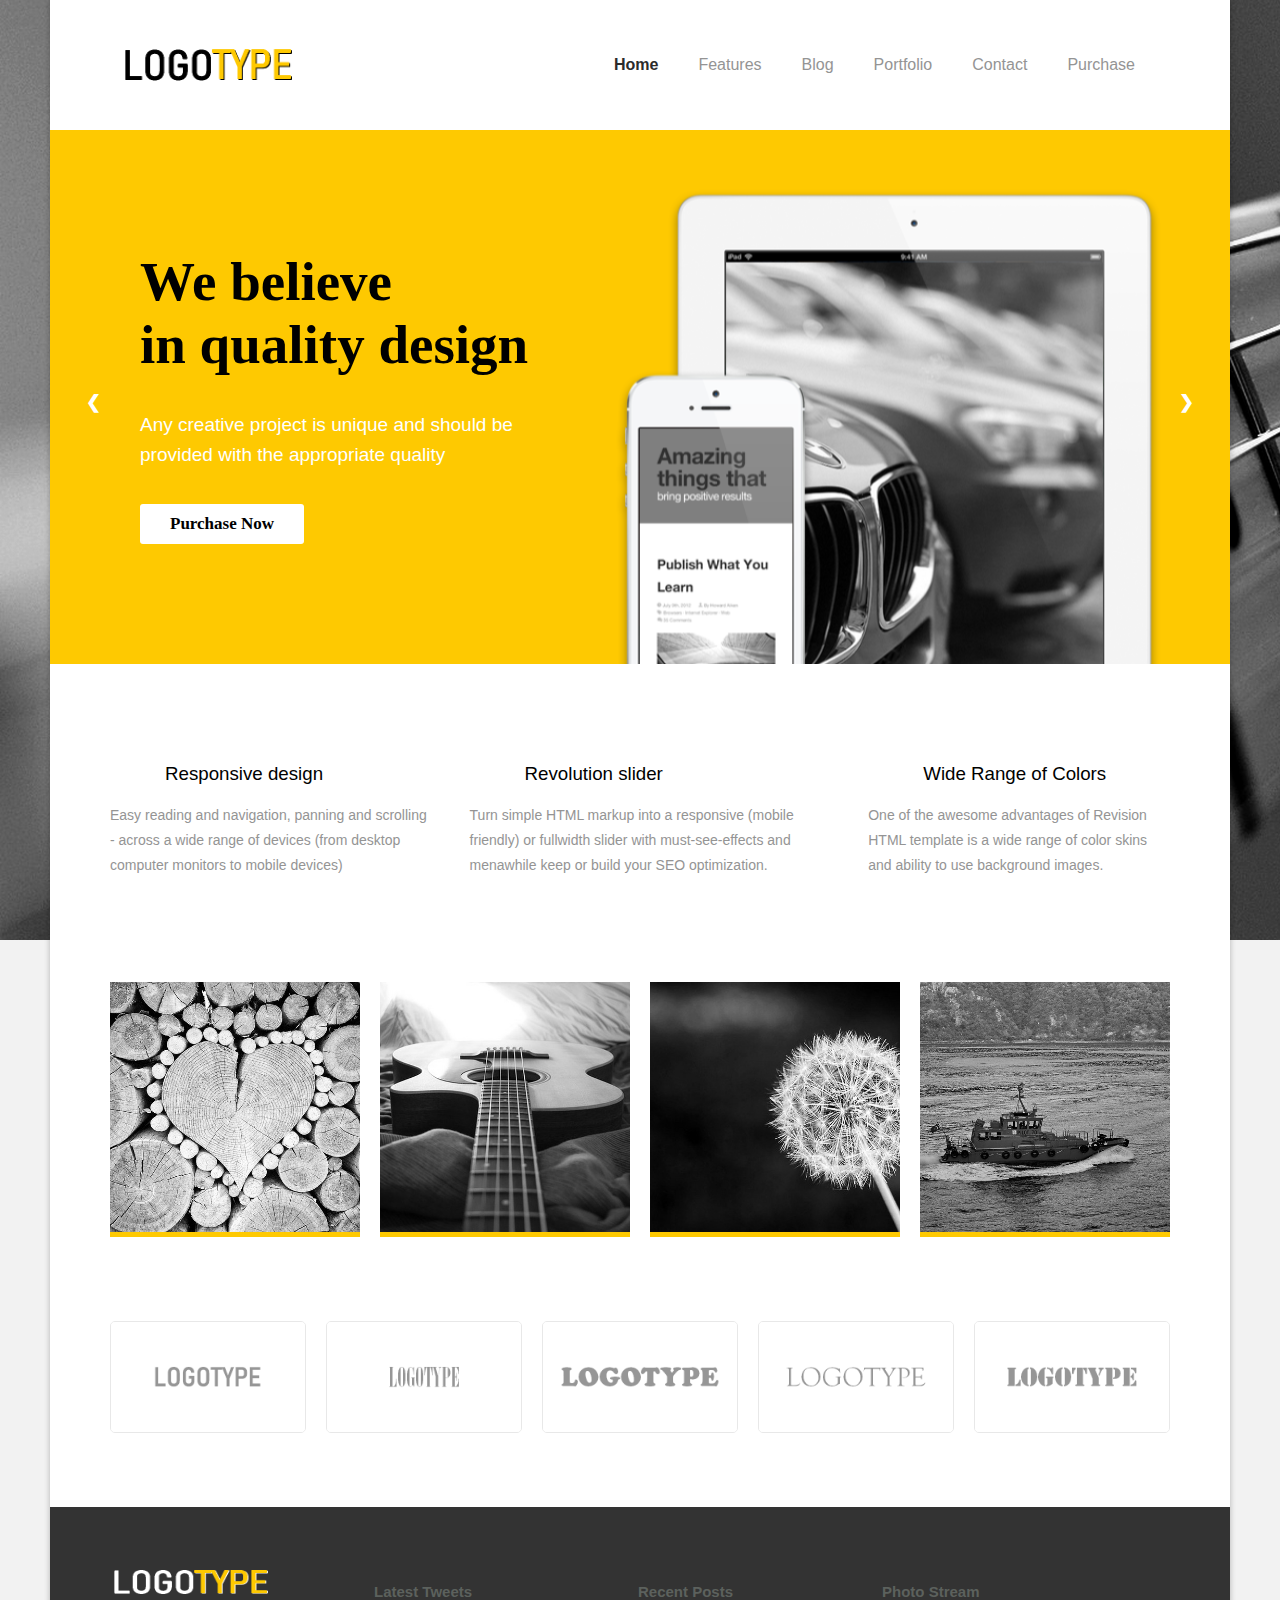
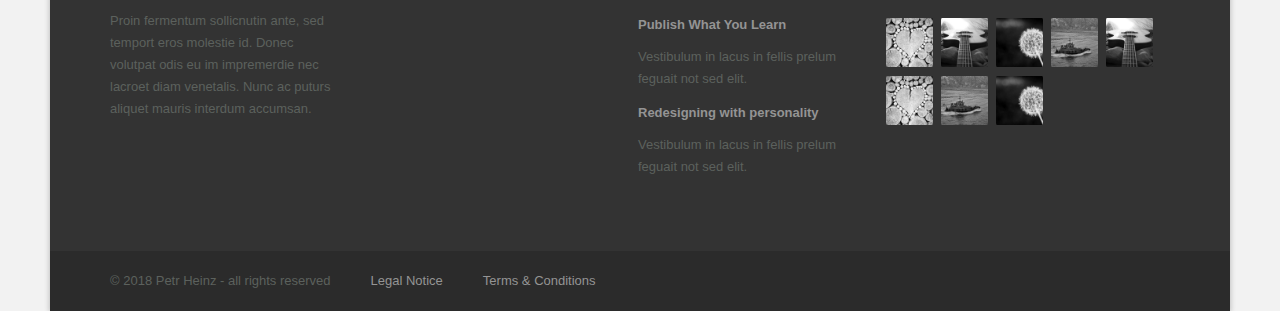
<file: index.html>
<!DOCTYPE html>
<html lang="en">
<head>
    <meta charset="UTF-8">
    <link rel="stylesheet" href="css/slider.css" type="text/css">
    <link rel="stylesheet/less" type="text/css" href="css/main.less" />
    <link href="css/lightbox.css" rel="stylesheet">
    <link rel="stylesheet" href="https://use.fontawesome.com/releases/v5.5.0/css/all.css" integrity="sha384-B4dIYHKNBt8Bc12p+WXckhzcICo0wtJAoU8YZTY5qE0Id1GSseTk6S+L3BlXeVIU" crossorigin="anonymous">
    <script src="https://code.jquery.com/jquery-3.3.1.min.js" type="text/javascript"></script>
    <script src="js/slider.js">
    </script>

    <meta name="viewport" content="width=device-width, initial-scale=1.0">
    <script src="js/less.js" type="text/javascript"></script>
    <title>HEI0051 - VIA Projekt B</title>
</head>
<body>
    <div id="container">
        <div id="header">
            <div id="header-cont">
                <div id="logo">
                    <a href="index.html"><img src="img/logo.png"></a>
                </div>
                <div id="hamburger">
                    <a id="hamburger-open"><i class="fas fa-bars" style="font-size: 35px; line-height: 130px;"></i></a>

                    <script type="text/javascript">
                        $("#hamburger-open").click(function () {
                            $("ul.menu").toggle();

                        });

                    </script>
                </div>
            </div>
            <ul class="menu">
                <li><a class="active" href="index.html">Home</a></li>
                <li><a href="">Features</a>
                    <ul>
                        <li><a href="">Responsive design</a></li>
                        <li><a href="">Revolution slider</a></li>
                        <li><a href="">Wide color range</a></li>
                    </ul>
                </li>
                <li><a href="blog.html">Blog</a></li>
                <li><a href="">Portfolio</a></li>
                <li><a href="contact.html">Contact</a></li>
                <li><a href="">Purchase</a></li>
            </ul>

        </div>
    <div id="section1">
        <div class="slideshow-container">
        <div class="mySlides fade">
        <h1>We believe<br>in quality design</h1>
        <p>Any creative project is unique and should be<br>provided with the appropriate quality</p>
        <a href="" class="button">Purchase Now</a>
        </div>

        <div class="mySlides fade">
            <h1>Try our<br>revolution slider</h1>
            <p>And you will never ever<br>want to come back. We guarantee that!</p>
            <a href="" class="button">Purchase Now</a>
        </div>
            <a class="prev" onclick="plusSlides(-1)">&#10094;</a>
            <a class="next" onclick="plusSlides(1)">&#10095;</a>
        </div>

        <script>
            plusSlides(0);
        </script>
    </div>

    <div id="section2">
        <div class="infobox">
            <h3><span class="icon"><i class="fas fa-exchange-alt"></i></span>Responsive design</h3>
            <p>Easy reading and navigation, panning and scrolling - across a wide range of devices (from desktop computer monitors to mobile devices)</p>
        </div>
        <div class="infobox">
            <h3><span class="icon"><i class="fas fa-barcode"></i></span>Revolution slider</h3>
            <p>Turn simple HTML markup into a responsive (mobile friendly) or fullwidth slider with must-see-effects and menawhile keep or build your SEO optimization.</p>
        </div>
        <div class="infobox">
            <h3><span class="icon"><i class="fas fa-star"></i></span>Wide Range of Colors</h3>
            <p>One of the awesome advantages of Revision HTML template is a wide range of color skins and ability to use background images.</p>
        </div>
    </div>
        <div id="section3">
            <a href="img/heart_box.jpg"  data-lightbox="lb1"><img src="img/heart_box.jpg"></a>
            <a href="img/guitar_box.jpg"  data-lightbox="lb1"><img src="img/guitar_box.jpg" ></a>
            <a href="img/dandelion_box.jpg"  data-lightbox="lb1"><img src="img/dandelion_box.jpg"></a>
            <a href="img/ship_box.jpg"  data-lightbox="lb1"><img src="img/ship_box.jpg"></a>
        </div>

        <div id="section4">
            <a href=""><img src="img/logo1.png"></a>
            <a href=""><img src="img/logo2.png"></a>
            <a href=""><img src="img/logo3.png"></a>
            <a href=""><img src="img/logo4.png"></a>
            <a href=""><img src="img/logo5.png"></a>
        </div>

    <div id="footer">
        <div id="section-footer1">
            <div class="footbox">
                <img id="logoimg" src="img/logo_dark.png">
                <p>Proin fermentum sollicnutin ante, sed temport eros molestie id. Donec volutpat odis eu im impremerdie nec lacroet diam venetalis. Nunc ac puturs aliquet mauris interdum accumsan.</p>
            </div>
            <div class="footbox">
                <h3>Latest Tweets</h3>
            </div>
            <div class="footbox">
                <h3>Recent Posts</h3>
                <div class="post">
                <a href="">Publish What You Learn</a>
                <p>Vestibulum in lacus in fellis prelum feguait not sed elit.</p>
                </div>
                <div class="post">
                    <a href="">Redesigning with personality</a>
                    <p>Vestibulum in lacus in fellis prelum feguait not sed elit.</p>
                </div>
            </div>
            <div class="footbox-images">
                <h3>Photo Stream</h3>
                <div class="imgbox">
                <a href="img/heart_box.jpg" data-lightbox="lb2"><img src="img/heart_box.jpg" ></a>
                <a href="img/guitar_box.jpg" data-lightbox="lb2"><img src="img/guitar_box.jpg" data-lightbox="lb2"></a>
                <a href="img/dandelion_box.jpg" data-lightbox="lb2"><img src="img/dandelion_box.jpg" data-lightbox="lb2"></a>
                <a href="img/ship_box.jpg" data-lightbox="lb2"><img src="img/ship_box.jpg" data-lightbox="lb2"></a>
                    <a href="img/guitar_box.jpg" data-lightbox="lb2"><img src="img/guitar_box.jpg" data-lightbox="lb2"></a>
                    <a href="img/heart_box.jpg" data-lightbox="lb2"><img src="img/heart_box.jpg" data-lightbox="lb2"></a>
                    <a href="img/ship_box.jpg" data-lightbox="lb2"><img src="img/ship_box.jpg" data-lightbox="lb2"></a>
                    <a href="img/dandelion_box.jpg" data-lightbox="lb2"><img src="img/dandelion_box.jpg" data-lightbox="lb2"></a>
                </div>
            </div>
        </div>
        <div id="section-footer2">
            <div id="linkbox">
            <p>&copy; 2018 Petr Heinz - all rights reserved</p>
            <a href="">Legal Notice</a>
            <a href="">Terms & Conditions</a>
            </div>
            <div id="socialbox">
                <a href="" class="soc"><i class="fab fa-twitter"></i></a>
                <a href="" class="soc"><i class="fab fa-facebook-f"></i></a>
                <a href=""  class="soc"><i class="fab fa-linkedin-in"></i></a>
                <a href="" class="soc"><i class="fab fa-pinterest-p"></i></a>
                <a href=""  class="soc"><i class="fab fa-vimeo-v"></i></a>
            </div>
        </div>
    </div>
    </div>
    <script src="js/lightbox-plus-jquery.min.js" type="text/javascript"></script>

</body>
</html>
</file>
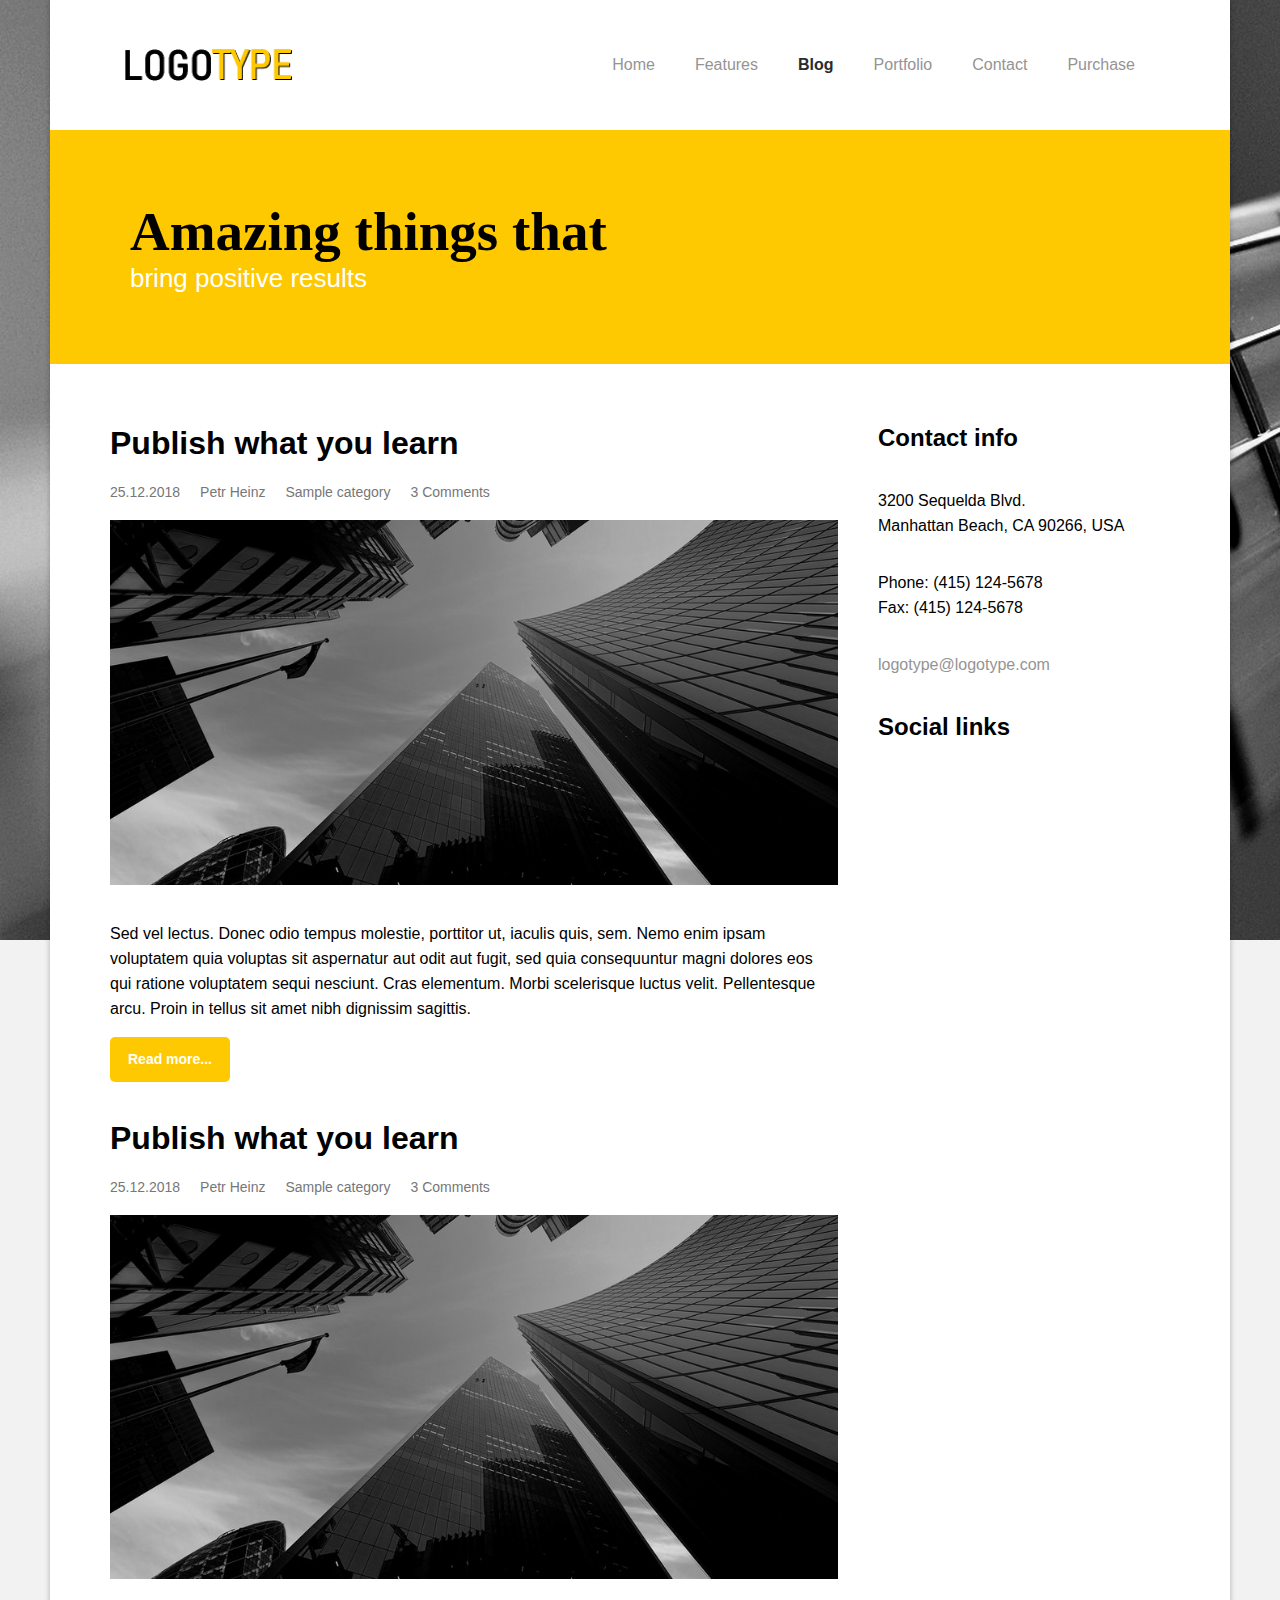
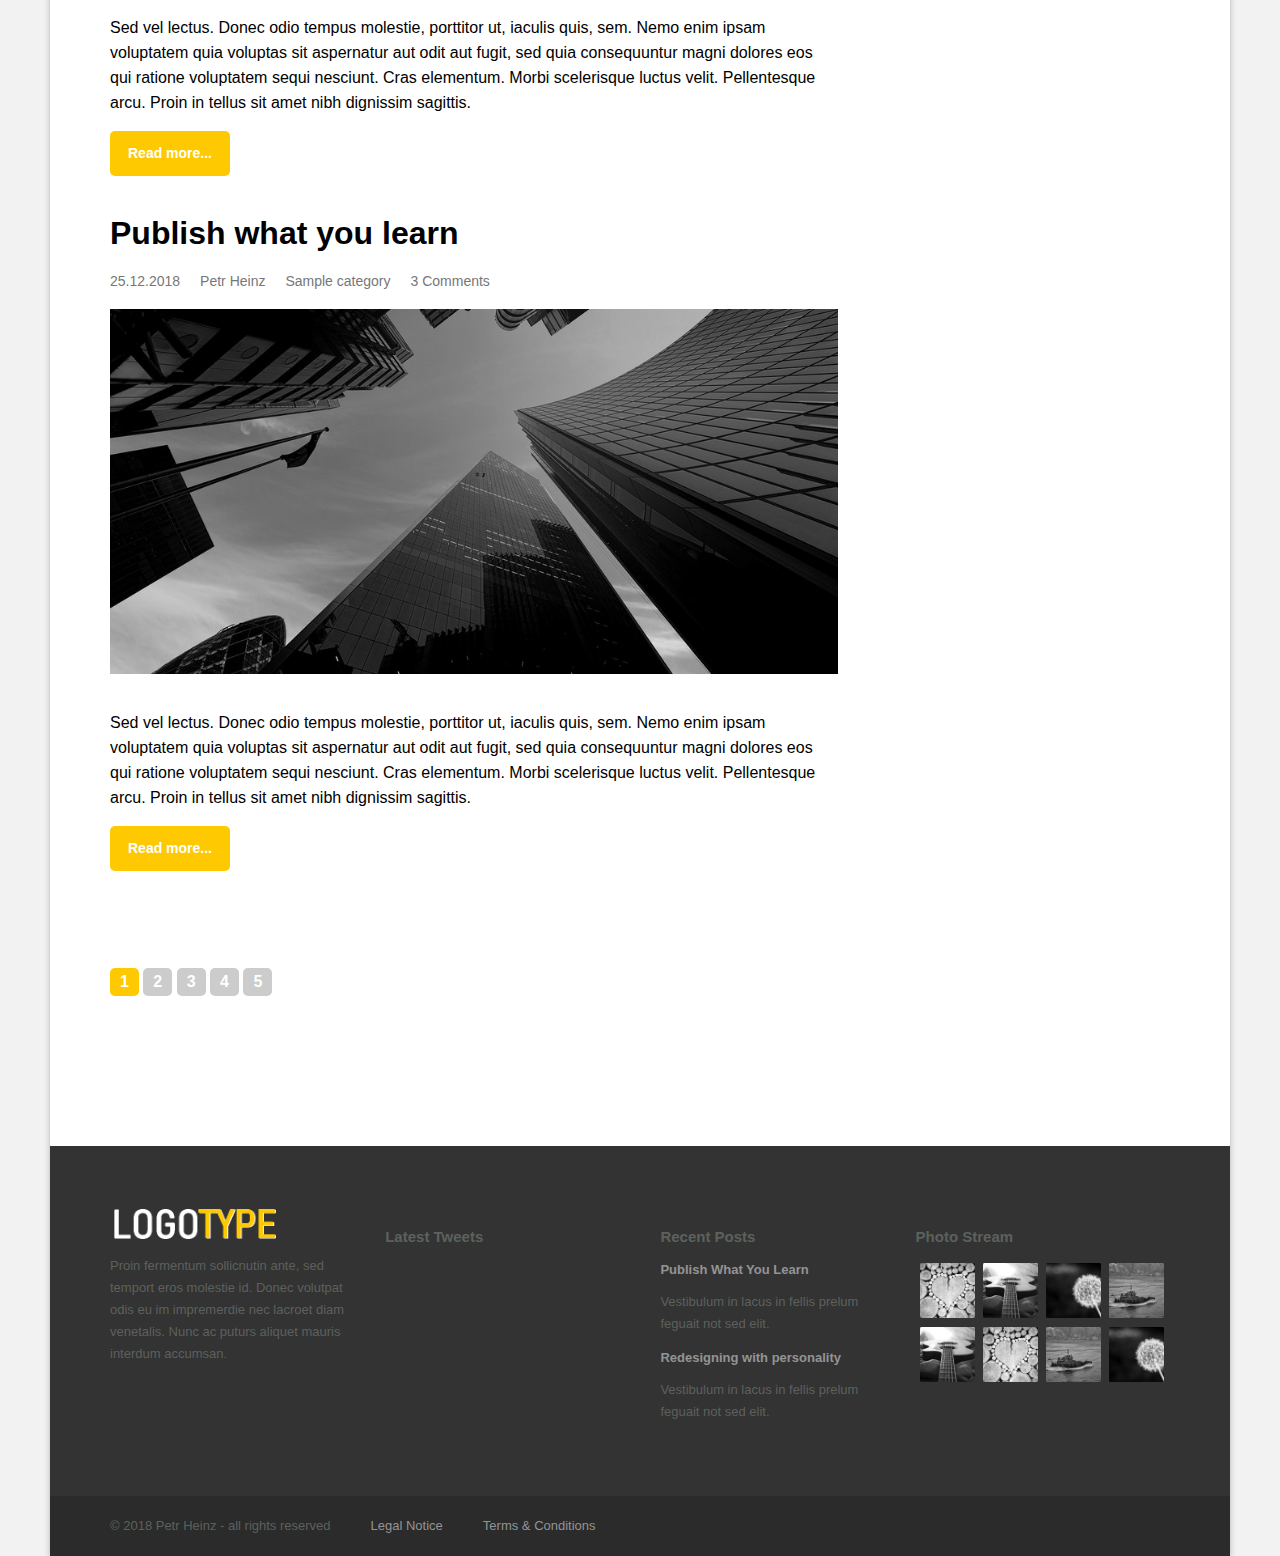
<file: blog.html>
<!DOCTYPE html>
<html lang="en">
<head>
    <meta charset="UTF-8">
    <link rel="stylesheet/less" type="text/css" href="css/main.less" />
    <link href="css/lightbox.css" rel="stylesheet">
    <link rel="stylesheet" href="https://use.fontawesome.com/releases/v5.5.0/css/all.css" integrity="sha384-B4dIYHKNBt8Bc12p+WXckhzcICo0wtJAoU8YZTY5qE0Id1GSseTk6S+L3BlXeVIU" crossorigin="anonymous">
    <meta name="viewport" content="width=device-width, initial-scale=1.0">
    <script src="https://code.jquery.com/jquery-3.3.1.min.js" type="text/javascript"></script>

    <script src="js/less.js" type="text/javascript"></script>
    <title>HEI0051 - VIA Projekt B</title>
</head>
<body>
    <div id="container">
        <div id="header">
            <div id="header-cont">
                <div id="logo">
                    <a href="index.html"><img src="img/logo.png"></a>
                </div>
                <div id="hamburger">
                    <a id="hamburger-open"><i class="fas fa-bars" style="font-size: 35px; line-height: 130px;"></i></a>

                    <script type="text/javascript">
                        $("#hamburger-open").click(function () {
                            $("ul").toggle();

                        });

                    </script>
                </div>
            </div>
            <ul>
                <li><a href="index.html">Home</a></li>
                <li><a href="">Features</a></li>
                <li><a class="active" href="blog.html">Blog</a></li>
                <li><a href="">Portfolio</a></li>
                <li><a href="contact.html">Contact</a></li>
                <li><a href="">Purchase</a></li>
            </ul>

        </div>
    <div id="section1_contact">
        <h1>Amazing things that</h1>
        <p>bring positive results</p>
    </div>

        <div id="section2_articles">
            <div style="display:flex; flex-direction: column">
                <div class="article">
                    <h1><a href="blog_article.html">Publish what you learn</a></h1>
                <div class="articleInfo">
                    <span><i class="far fa-calendar"> </i> 25.12.2018 </span>
                    <span><i class="fas fa-user"> </i> Petr Heinz </span>
                    <span><i class="fas fa-bookmark"></i> </i> Sample category </span>
                    <span><i class="far fa-comment"> </i> 3 Comments </span>
                </div>
                <img src="img/london.jpg" style="margin-bottom: 20px;">
                <p>Sed vel lectus. Donec odio tempus molestie, porttitor ut, iaculis quis, sem.
                    Nemo enim ipsam voluptatem quia voluptas sit aspernatur aut odit aut fugit,
                    sed quia consequuntur magni dolores eos qui ratione voluptatem sequi nesciunt.
                    Cras elementum. Morbi scelerisque luctus velit. Pellentesque arcu.
                    Proin in tellus sit amet nibh dignissim sagittis.</p>

                    <a href="blog_article.html" class="btn">Read more...</a>

            </div>
            <hr>
                <div class="article">
                    <h1><a href="blog_article.html">Publish what you learn</a></h1>
                    <div class="articleInfo">
                        <span><i class="far fa-calendar"> </i> 25.12.2018 </span>
                        <span><i class="fas fa-user"> </i> Petr Heinz </span>
                        <span><i class="fas fa-bookmark"></i> </i> Sample category </span>
                        <span><i class="far fa-comment"> </i> 3 Comments </span>
                    </div>
                    <img src="img/london.jpg" style="margin-bottom: 20px;">
                    <p>Sed vel lectus. Donec odio tempus molestie, porttitor ut, iaculis quis, sem.
                        Nemo enim ipsam voluptatem quia voluptas sit aspernatur aut odit aut fugit,
                        sed quia consequuntur magni dolores eos qui ratione voluptatem sequi nesciunt.
                        Cras elementum. Morbi scelerisque luctus velit. Pellentesque arcu.
                        Proin in tellus sit amet nibh dignissim sagittis.</p>

                    <a href="blog_article.html" class="btn">Read more...</a>

                </div>
            <hr>
                <div class="article">
                    <h1><a href="blog_article.html">Publish what you learn</a></h1>
                    <div class="articleInfo">
                        <span><i class="far fa-calendar"> </i> 25.12.2018 </span>
                        <span><i class="fas fa-user"> </i> Petr Heinz </span>
                        <span><i class="fas fa-bookmark"></i> </i> Sample category </span>
                        <span><i class="far fa-comment"> </i> 3 Comments </span>
                    </div>
                    <img src="img/london.jpg" style="margin-bottom: 20px;">
                    <p>Sed vel lectus. Donec odio tempus molestie, porttitor ut, iaculis quis, sem.
                        Nemo enim ipsam voluptatem quia voluptas sit aspernatur aut odit aut fugit,
                        sed quia consequuntur magni dolores eos qui ratione voluptatem sequi nesciunt.
                        Cras elementum. Morbi scelerisque luctus velit. Pellentesque arcu.
                        Proin in tellus sit amet nibh dignissim sagittis.</p>

                    <a href="blog_article.html" class="btn">Read more...</a>

                </div>
                <hr>

                <div class="articleLists">
                    <a href="" class="btn active">1</a>
                    <a href="" class="btn">2</a>
                    <a href="" class="btn">3</a>
                    <a href="" class="btn">4</a>
                    <a href="" class="btn">5</a>
                </div>
            </div>
            <div id="info">
                <h2>Contact info</h2>
                <p>3200 Sequelda Blvd.<br>Manhattan Beach, CA 90266, USA</p>
                <p>Phone: (415) 124-5678<br>Fax: (415) 124-5678</p>
                <p><a href="">logotype@logotype.com</a></p>
                <h2>Social links</h2>
                <div id="info-socialbox">
                    <a href="" class="soc"><i class="fab fa-twitter"></i></a>
                    <a href="" class="soc"><i class="fab fa-facebook-f"></i></a>
                    <a href=""  class="soc"><i class="fab fa-linkedin-in"></i></a>
                    <a href="" class="soc"><i class="fab fa-pinterest-p"></i></a>
                    <a href=""  class="soc"><i class="fab fa-vimeo-v"></i></a>
                </div>
            </div>
        </div>
    <div id="footer">
        <div id="section-footer1">
            <div class="footbox">
                <img id="logoimg" src="img/logo_dark.png">
                <p>Proin fermentum sollicnutin ante, sed temport eros molestie id. Donec volutpat odis eu im impremerdie nec lacroet diam venetalis. Nunc ac puturs aliquet mauris interdum accumsan.</p>
            </div>
            <div class="footbox">
                <h3>Latest Tweets</h3>
            </div>
            <div class="footbox">
                <h3>Recent Posts</h3>
                <div class="post">
                <a href="">Publish What You Learn</a>
                <p>Vestibulum in lacus in fellis prelum feguait not sed elit.</p>
                </div>
                <div class="post">
                    <a href="">Redesigning with personality</a>
                    <p>Vestibulum in lacus in fellis prelum feguait not sed elit.</p>
                </div>
            </div>
            <div class="footbox-images">
                <h3>Photo Stream</h3>
                <div class="imgbox">
                <a href="img/heart_box.jpg" data-lightbox="lb2"><img src="img/heart_box.jpg" ></a>
                <a href="img/guitar_box.jpg" data-lightbox="lb2"><img src="img/guitar_box.jpg" data-lightbox="lb2"></a>
                <a href="img/dandelion_box.jpg" data-lightbox="lb2"><img src="img/dandelion_box.jpg" data-lightbox="lb2"></a>
                <a href="img/ship_box.jpg" data-lightbox="lb2"><img src="img/ship_box.jpg" data-lightbox="lb2"></a>
                    <a href="img/guitar_box.jpg" data-lightbox="lb2"><img src="img/guitar_box.jpg" data-lightbox="lb2"></a>
                    <a href="img/heart_box.jpg" data-lightbox="lb2"><img src="img/heart_box.jpg" data-lightbox="lb2"></a>
                    <a href="img/ship_box.jpg" data-lightbox="lb2"><img src="img/ship_box.jpg" data-lightbox="lb2"></a>
                    <a href="img/dandelion_box.jpg" data-lightbox="lb2"><img src="img/dandelion_box.jpg" data-lightbox="lb2"></a>
                </div>
            </div>
        </div>
        <div id="section-footer2">
            <div id="linkbox">
            <p>&copy; 2018 Petr Heinz - all rights reserved</p>
            <a href="">Legal Notice</a>
            <a href="">Terms & Conditions</a>
            </div>
            <div id="socialbox">
                <a href="" class="soc"><i class="fab fa-twitter"></i></a>
                <a href="" class="soc"><i class="fab fa-facebook-f"></i></a>
                <a href=""  class="soc"><i class="fab fa-linkedin-in"></i></a>
                <a href="" class="soc"><i class="fab fa-pinterest-p"></i></a>
                <a href=""  class="soc"><i class="fab fa-vimeo-v"></i></a>
            </div>
        </div>
    </div>
    </div>
    <script src="js/lightbox-plus-jquery.min.js" type="text/javascript"></script>

</body>
</html>
</file>
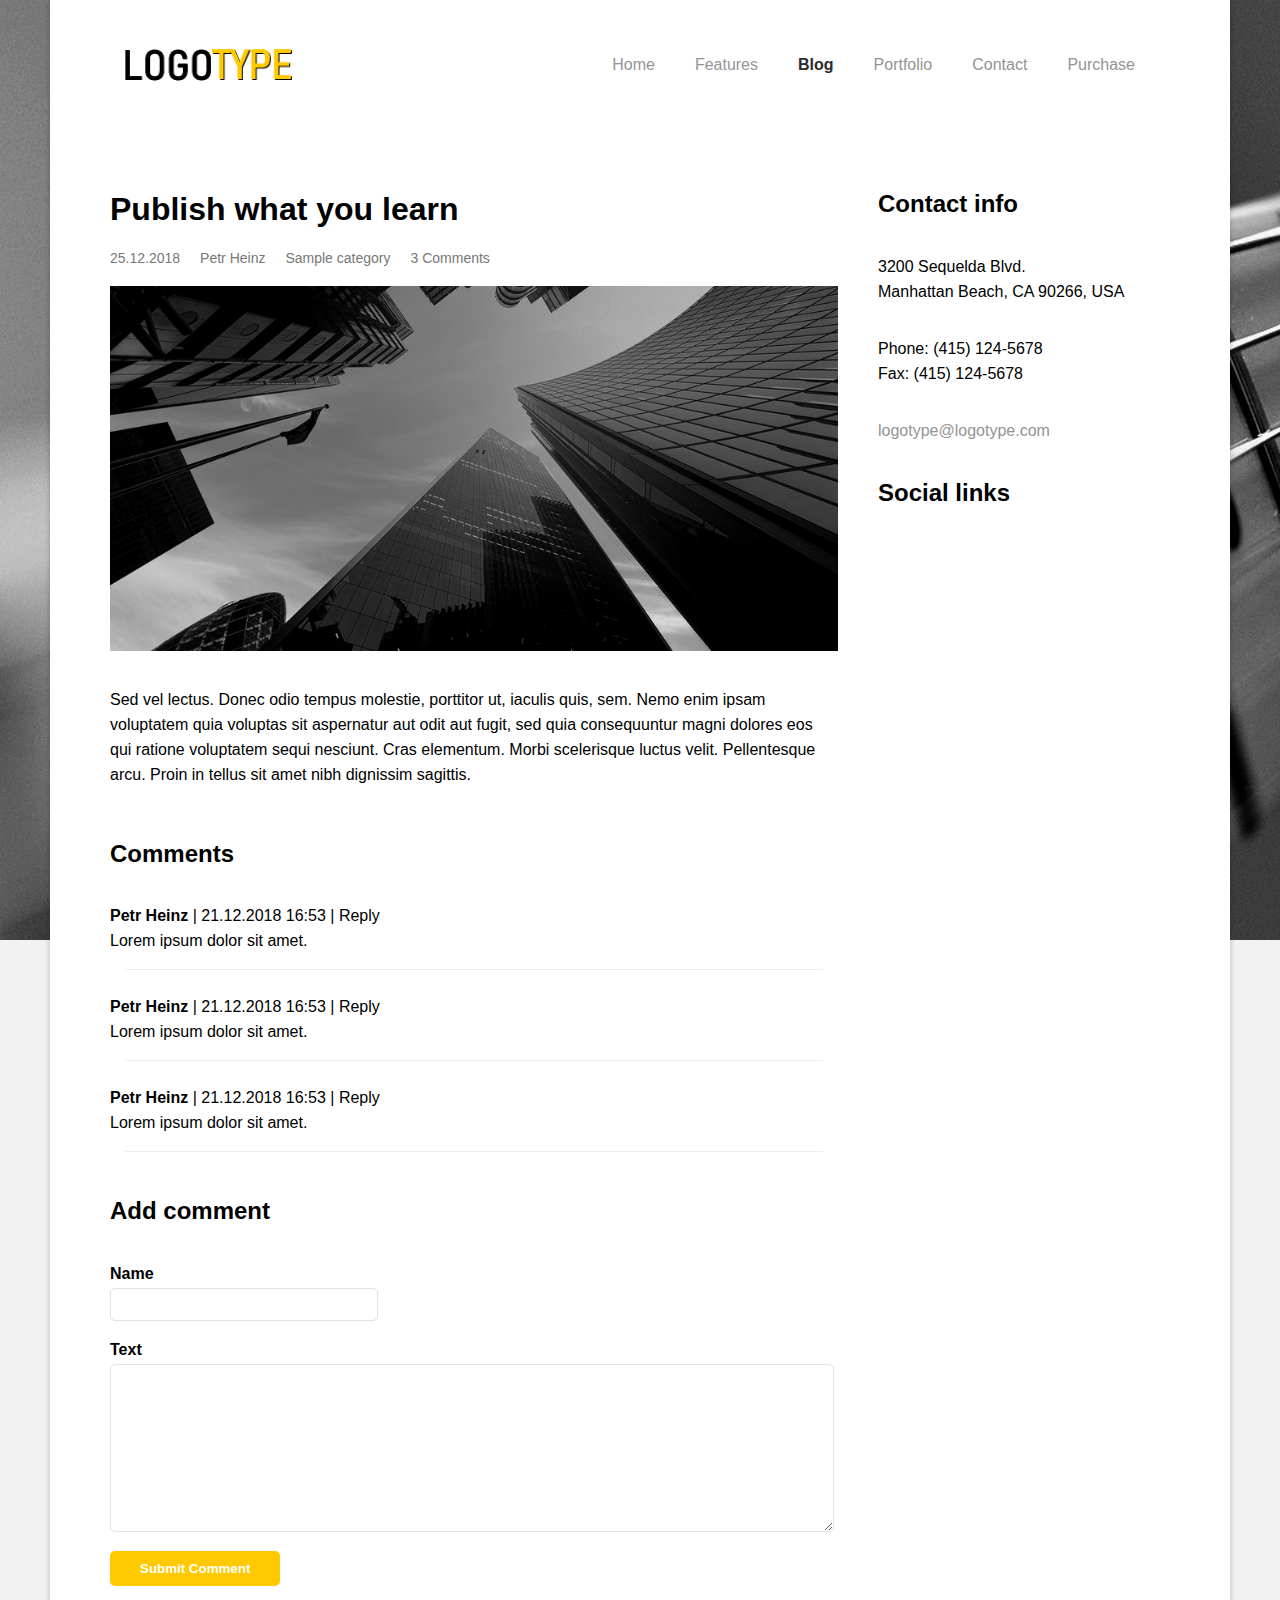
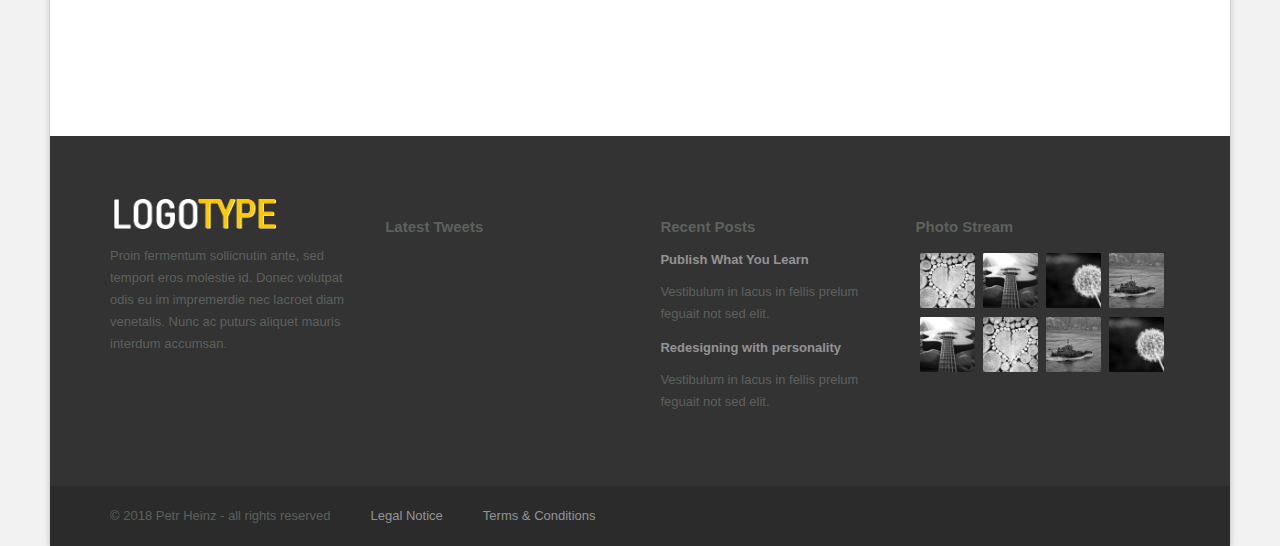
<file: blog_article.html>
<!DOCTYPE html>
<html lang="en">
<head>
    <meta charset="UTF-8">
    <link rel="stylesheet/less" type="text/css" href="css/main.less" />
    <link href="css/lightbox.css" rel="stylesheet">
    <link rel="stylesheet" href="https://use.fontawesome.com/releases/v5.5.0/css/all.css" integrity="sha384-B4dIYHKNBt8Bc12p+WXckhzcICo0wtJAoU8YZTY5qE0Id1GSseTk6S+L3BlXeVIU" crossorigin="anonymous">
    <meta name="viewport" content="width=device-width, initial-scale=1.0">
    <script src="https://code.jquery.com/jquery-3.3.1.min.js" type="text/javascript"></script>
    <script src="js/less.js" type="text/javascript"></script>
    <title>HEI0051 - VIA Projekt B</title>
</head>
<body>
    <div id="container">
        <div id="header">
            <div id="header-cont">
                <div id="logo">
                    <a href="index.html"><img src="img/logo.png"></a>
                </div>
                <div id="hamburger">
                    <a id="hamburger-open"><i class="fas fa-bars" style="font-size: 35px; line-height: 130px;"></i></a>

                    <script type="text/javascript">
                        $("#hamburger-open").click(function () {
                            $("ul").toggle();

                        });

                    </script>
                </div>
            </div>
            <ul>
                <li><a href="index.html">Home</a></li>
                <li><a href="">Features</a></li>
                <li><a class="active"  href="blog.html">Blog</a></li>
                <li><a href="">Portfolio</a></li>
                <li><a href="contact.html">Contact</a></li>
                <li><a href="">Purchase</a></li>
            </ul>

        </div>

        
        <div id="section2_articles">
            <div class="article">
                <h1>Publish what you learn</h1>
                <div class="articleInfo">
                    <span><i class="far fa-calendar"> </i> 25.12.2018 </span>
                    <span><i class="fas fa-user"> </i> Petr Heinz </span>
                    <span><i class="fas fa-bookmark"></i> </i> Sample category </span>
                    <span><i class="far fa-comment"> </i> 3 Comments </span>
                </div>
                <img src="img/london.jpg" width="720" style="margin-bottom: 20px;">
                <p>Sed vel lectus. Donec odio tempus molestie, porttitor ut, iaculis quis, sem.
                    Nemo enim ipsam voluptatem quia voluptas sit aspernatur aut odit aut fugit,
                    sed quia consequuntur magni dolores eos qui ratione voluptatem sequi nesciunt.
                    Cras elementum. Morbi scelerisque luctus velit. Pellentesque arcu.
                    Proin in tellus sit amet nibh dignissim sagittis.</p>

                <hr>
                <h2>Comments</h2>
                <div class="comment">
                    <p><b>Petr Heinz</b> | 21.12.2018 16:53 | <a href="">Reply</a><br>
                        Lorem ipsum dolor sit amet.</p>
                    <hr>
                </div>

                <div class="comment">
                    <p><b>Petr Heinz</b> | 21.12.2018 16:53 | <a href="">Reply</a><br>
                        Lorem ipsum dolor sit amet.</p>
                    <hr>
                </div>

                <div class="comment">
                    <p><b>Petr Heinz</b> | 21.12.2018 16:53 | <a href="">Reply</a><br>
                        Lorem ipsum dolor sit amet.</p>
                    <hr>
                </div>

                <hr>
                <h2>Add comment</h2>



                <form>
                    <label>Name</label><br>
                    <input name="name" type="text"><br>
                    <label>Text</label><br>
                    <textarea name="message" type="text"></textarea><br>
                    <button type="submit">Submit Comment</button>

                </form>

            </div>
            <div id="info">
                <h2>Contact info</h2>
                <p>3200 Sequelda Blvd.<br>Manhattan Beach, CA 90266, USA</p>
                <p>Phone: (415) 124-5678<br>Fax: (415) 124-5678</p>
                <p><a href="">logotype@logotype.com</a></p>
                <h2>Social links</h2>
                <div id="info-socialbox">
                    <a href="" class="soc"><i class="fab fa-twitter"></i></a>
                    <a href="" class="soc"><i class="fab fa-facebook-f"></i></a>
                    <a href=""  class="soc"><i class="fab fa-linkedin-in"></i></a>
                    <a href="" class="soc"><i class="fab fa-pinterest-p"></i></a>
                    <a href=""  class="soc"><i class="fab fa-vimeo-v"></i></a>
                </div>
            </div>
        </div>
    <div id="footer">
        <div id="section-footer1">
            <div class="footbox">
                <img id="logoimg" src="img/logo_dark.png">
                <p>Proin fermentum sollicnutin ante, sed temport eros molestie id. Donec volutpat odis eu im impremerdie nec lacroet diam venetalis. Nunc ac puturs aliquet mauris interdum accumsan.</p>
            </div>
            <div class="footbox">
                <h3>Latest Tweets</h3>
            </div>
            <div class="footbox">
                <h3>Recent Posts</h3>
                <div class="post">
                <a href="">Publish What You Learn</a>
                <p>Vestibulum in lacus in fellis prelum feguait not sed elit.</p>
                </div>
                <div class="post">
                    <a href="">Redesigning with personality</a>
                    <p>Vestibulum in lacus in fellis prelum feguait not sed elit.</p>
                </div>
            </div>
            <div class="footbox-images">
                <h3>Photo Stream</h3>
                <div class="imgbox">
                <a href="img/heart_box.jpg" data-lightbox="lb2"><img src="img/heart_box.jpg" ></a>
                <a href="img/guitar_box.jpg" data-lightbox="lb2"><img src="img/guitar_box.jpg" data-lightbox="lb2"></a>
                <a href="img/dandelion_box.jpg" data-lightbox="lb2"><img src="img/dandelion_box.jpg" data-lightbox="lb2"></a>
                <a href="img/ship_box.jpg" data-lightbox="lb2"><img src="img/ship_box.jpg" data-lightbox="lb2"></a>
                    <a href="img/guitar_box.jpg" data-lightbox="lb2"><img src="img/guitar_box.jpg" data-lightbox="lb2"></a>
                    <a href="img/heart_box.jpg" data-lightbox="lb2"><img src="img/heart_box.jpg" data-lightbox="lb2"></a>
                    <a href="img/ship_box.jpg" data-lightbox="lb2"><img src="img/ship_box.jpg" data-lightbox="lb2"></a>
                    <a href="img/dandelion_box.jpg" data-lightbox="lb2"><img src="img/dandelion_box.jpg" data-lightbox="lb2"></a>
                </div>
            </div>
        </div>
        <div id="section-footer2">
            <div id="linkbox">
            <p>&copy; 2018 Petr Heinz - all rights reserved</p>
            <a href="">Legal Notice</a>
            <a href="">Terms & Conditions</a>
            </div>
            <div id="socialbox">
                <a href="" class="soc"><i class="fab fa-twitter"></i></a>
                <a href="" class="soc"><i class="fab fa-facebook-f"></i></a>
                <a href=""  class="soc"><i class="fab fa-linkedin-in"></i></a>
                <a href="" class="soc"><i class="fab fa-pinterest-p"></i></a>
                <a href=""  class="soc"><i class="fab fa-vimeo-v"></i></a>
            </div>
        </div>
    </div>
    </div>
    <script src="js/lightbox-plus-jquery.min.js" type="text/javascript"></script>

</body>
</html>
</file>
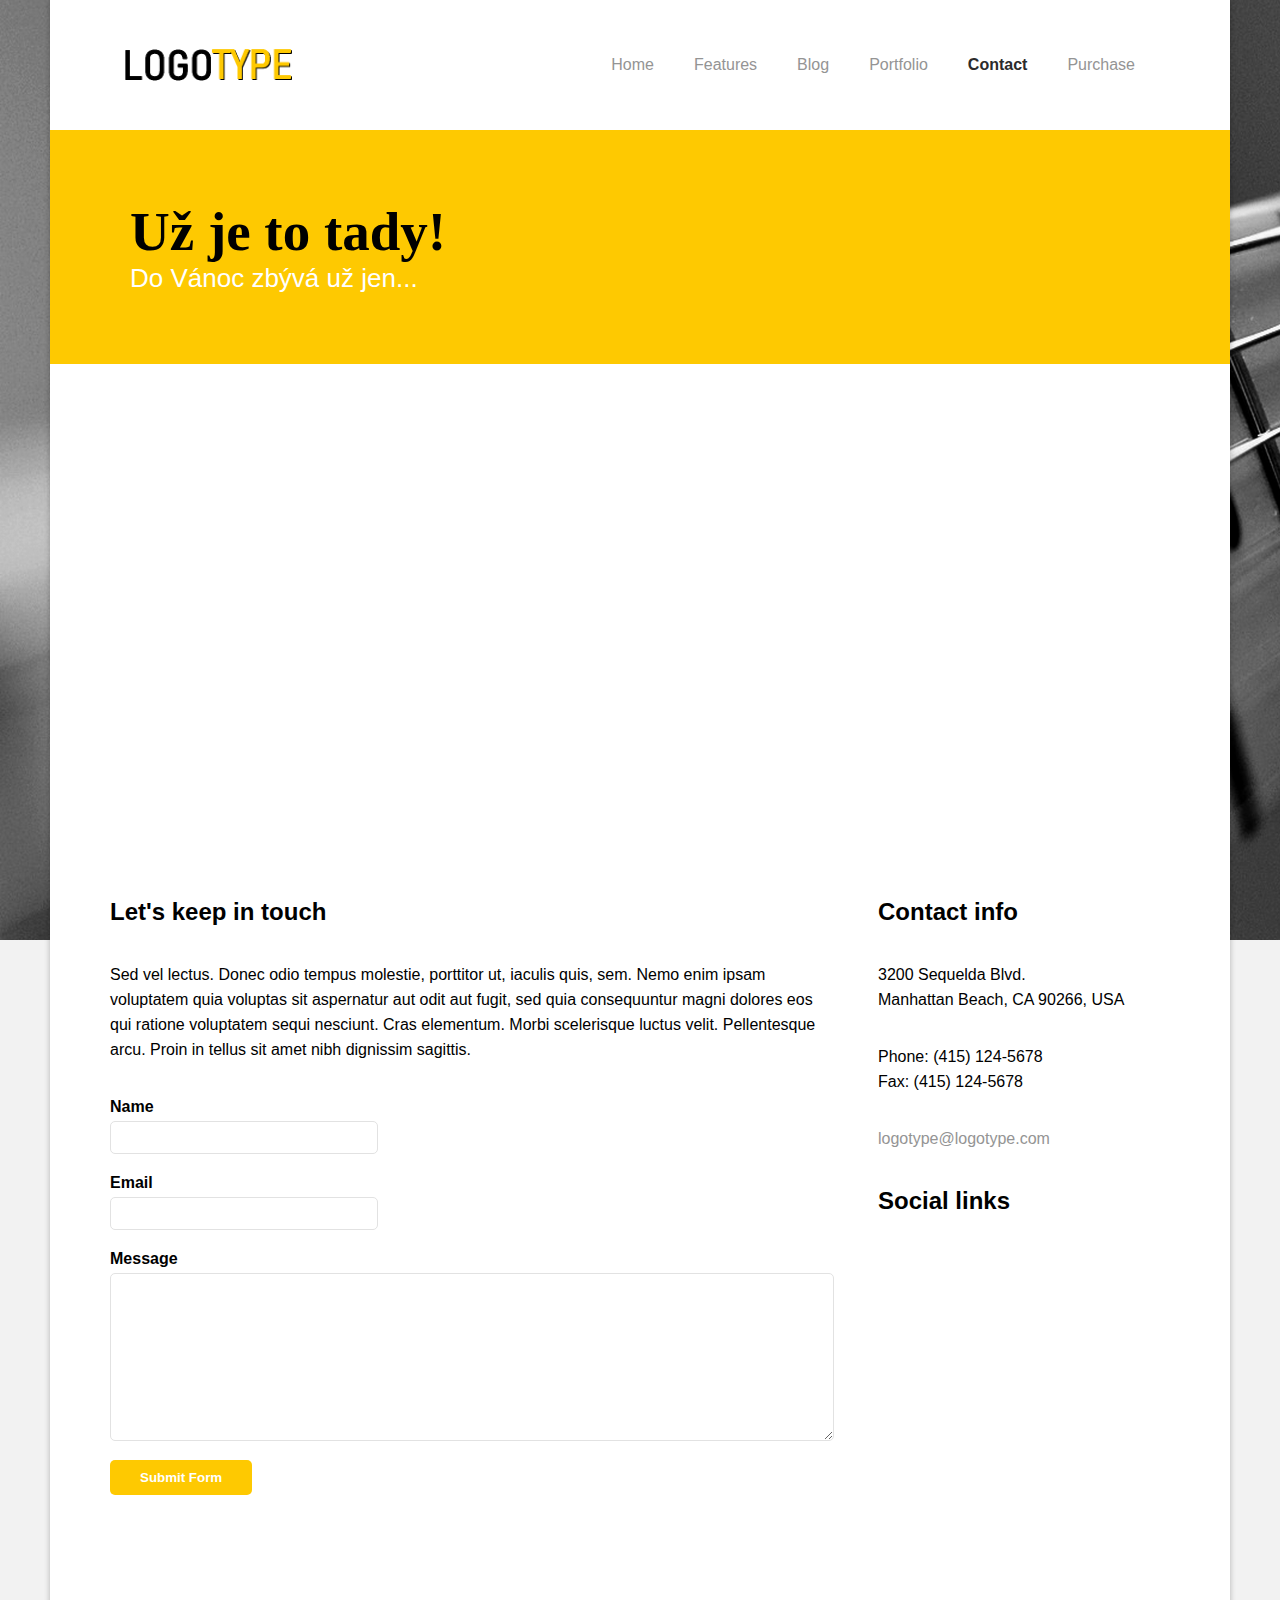
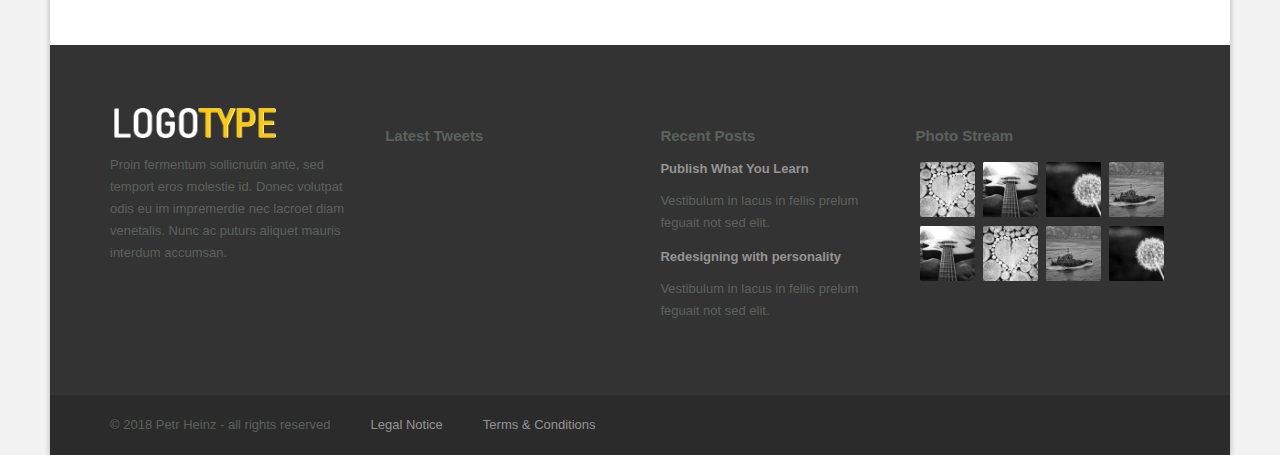
<file: contact.html>
<!DOCTYPE html>
<html lang="en">
<head>
    <meta charset="UTF-8">
    <meta name="viewport" content="width=device-width, initial-scale=1.0">

    <link rel="stylesheet/less" type="text/css" href="css/main.less" />
    <link href="css/lightbox.css" rel="stylesheet">
    <link rel="stylesheet" href="https://use.fontawesome.com/releases/v5.5.0/css/all.css" integrity="sha384-B4dIYHKNBt8Bc12p+WXckhzcICo0wtJAoU8YZTY5qE0Id1GSseTk6S+L3BlXeVIU" crossorigin="anonymous">

    <script src="js/less.js" type="text/javascript"></script>
    <script src="https://code.jquery.com/jquery-3.3.1.min.js" type="text/javascript"></script>

    <title>HEI0051 - VIA Projekt B</title>
</head>
<body>
    <div id="container">
    <div id="header">
        <div id="header-cont">
        <div id="logo">
            <a href="index.html"><img src="img/logo.png"></a>
        </div>
        <div id="hamburger">
            <a id="hamburger-open"><i class="fas fa-bars" style="font-size: 35px; line-height: 130px;"></i></a>

            <script type="text/javascript">
                $("#hamburger-open").click(function () {
                        $("ul").toggle();

                });

            </script>
        </div>
        </div>
            <ul>
                <li><a href="index.html">Home</a></li>
                <li><a href="">Features</a></li>
                <li><a href="blog.html">Blog</a></li>
                <li><a href="">Portfolio</a></li>
                <li><a class="active"  href="contact.html">Contact</a></li>
                <li><a href="">Purchase</a></li>
            </ul>

    </div>
    <div id="section1_contact">
        <h1>Už je to tady!</h1>
        <p id="odpocet">Do Vánoc zbývá už jen...</p>

        <script type="text/javascript">
            setInterval(function () {
                var dateNow = new Date();
                var xmasDate = new Date(2018,11,24,0,0,0,0);

                var milisToXmas = xmasDate.getTime() - dateNow.getTime();
                var secToXmas = Math.round(milisToXmas/1000);
                $("#odpocet").html("Do Vánoc zbývá už jen " + secToXmas + " vteřin.");
            }, 1000);


        </script>
    </div>

        <iframe
                src="https://www.google.com/maps/embed?pb=!1m14!1m12!1m3!1d10268.769010481552!2d18.068196969775396!3d49.951496000000006!2m3!1f0!2f0!3f0!3m2!1i1024!2i768!4f13.1!5e0!3m2!1scs!2scz!4v1542576352530"
                id="map" frameborder="0" style="border:0" allowfullscreen></iframe>

        <div id="section2_contact">
            <div id="form">
                <h2>Let's keep in touch</h2>
                <p>Sed vel lectus. Donec odio tempus molestie, porttitor ut, iaculis quis, sem.
                    Nemo enim ipsam voluptatem quia voluptas sit aspernatur aut odit aut fugit,
                    sed quia consequuntur magni dolores eos qui ratione voluptatem sequi nesciunt.
                    Cras elementum. Morbi scelerisque luctus velit. Pellentesque arcu.
                    Proin in tellus sit amet nibh dignissim sagittis.</p>

                <form>
                    <label>Name</label><br>
                    <input name="name" type="text"><br>
                    <span id="name_err" class="err">Vložte prosím jméno.<br></span>
                    <label>Email</label><br>
                    <input name="email" type="email"><br>
                    <span id="email_err" class="err">Vložte prosím validní email.<br></span>
                    <label>Message</label><br>
                    <textarea name="message" type="text"></textarea><br>
                    <span id="message_err" class="err">Vložte prosím text zprávy.<br></span>
                    <button type="button" id="submit_btn">Submit Form</button>

                    <script type="text/javascript">
                        $("#name_err").hide();
                        $("#email_err").hide();
                        $("#message_err").hide();

                        $("#submit_btn").click(function () {
                            var isOk = true;
                            var name = $("input[name=name]").val();
                            if (!name || name === "")
                            {
                               $("#name_err").show();
                               isOk = false;
                            }
                            else {
                                $("#name_err").hide();
                            }

                            var email =  $("input[name=email]").val();
                            if (!email || email === "" || !validateEmail(email)) {
                                $("#email_err").show();
                                isOk = false;
                            }
                            else {
                                $("#email_err").hide();
                            }

                            var message = $("textarea[name=message]").val();
                            if (!message || message === "") {
                                $("#message_err").show();
                                isOk = false;
                            }
                            else {
                                $("#message_err").hide();
                            }

                            if (isOk)
                            {
                                window.location.href = "index.html";
                            }
                        });

                        function validateEmail(email) {
                            var re = /^(([^<>()\[\]\\.,;:\s@"]+(\.[^<>()\[\]\\.,;:\s@"]+)*)|(".+"))@((\[[0-9]{1,3}\.[0-9]{1,3}\.[0-9]{1,3}\.[0-9]{1,3}\])|(([a-zA-Z\-0-9]+\.)+[a-zA-Z]{2,}))$/;
                            return re.test(String(email).toLowerCase());
                        }

                    </script>

                </form>

            </div>
            <div id="info">
                <h2>Contact info</h2>
                <p>3200 Sequelda Blvd.<br>Manhattan Beach, CA 90266, USA</p>
                <p>Phone: (415) 124-5678<br>Fax: (415) 124-5678</p>
                <p><a href="">logotype@logotype.com</a></p>
                <h2>Social links</h2>
                <div id="info-socialbox">
                    <a href="" class="soc"><i class="fab fa-twitter"></i></a>
                    <a href="" class="soc"><i class="fab fa-facebook-f"></i></a>
                    <a href=""  class="soc"><i class="fab fa-linkedin-in"></i></a>
                    <a href="" class="soc"><i class="fab fa-pinterest-p"></i></a>
                    <a href=""  class="soc"><i class="fab fa-vimeo-v"></i></a>
                </div>
            </div>
        </div>
    <div id="footer">
        <div id="section-footer1">
            <div class="footbox">
                <img id="logoimg" src="img/logo_dark.png">
                <p>Proin fermentum sollicnutin ante, sed temport eros molestie id. Donec volutpat odis eu im impremerdie nec lacroet diam venetalis. Nunc ac puturs aliquet mauris interdum accumsan.</p>
            </div>
            <div class="footbox">
                <h3>Latest Tweets</h3>
            </div>
            <div class="footbox">
                <h3>Recent Posts</h3>
                <div class="post">
                <a href="">Publish What You Learn</a>
                <p>Vestibulum in lacus in fellis prelum feguait not sed elit.</p>
                </div>
                <div class="post">
                    <a href="">Redesigning with personality</a>
                    <p>Vestibulum in lacus in fellis prelum feguait not sed elit.</p>
                </div>
            </div>
            <div class="footbox-images">
                <h3>Photo Stream</h3>
                <div class="imgbox">
                <a href="img/heart_box.jpg" data-lightbox="lb2"><img src="img/heart_box.jpg" ></a>
                <a href="img/guitar_box.jpg" data-lightbox="lb2"><img src="img/guitar_box.jpg" data-lightbox="lb2"></a>
                <a href="img/dandelion_box.jpg" data-lightbox="lb2"><img src="img/dandelion_box.jpg" data-lightbox="lb2"></a>
                <a href="img/ship_box.jpg" data-lightbox="lb2"><img src="img/ship_box.jpg" data-lightbox="lb2"></a>
                    <a href="img/guitar_box.jpg" data-lightbox="lb2"><img src="img/guitar_box.jpg" data-lightbox="lb2"></a>
                    <a href="img/heart_box.jpg" data-lightbox="lb2"><img src="img/heart_box.jpg" data-lightbox="lb2"></a>
                    <a href="img/ship_box.jpg" data-lightbox="lb2"><img src="img/ship_box.jpg" data-lightbox="lb2"></a>
                    <a href="img/dandelion_box.jpg" data-lightbox="lb2"><img src="img/dandelion_box.jpg" data-lightbox="lb2"></a>
                </div>
            </div>
        </div>
        <div id="section-footer2">
            <div id="linkbox">
            <p>&copy; 2018 Petr Heinz - all rights reserved</p>
            <a href="">Legal Notice</a>
            <a href="">Terms & Conditions</a>
            </div>
            <div id="socialbox">
                <a href="" class="soc"><i class="fab fa-twitter"></i></a>
                <a href="" class="soc"><i class="fab fa-facebook-f"></i></a>
                <a href=""  class="soc"><i class="fab fa-linkedin-in"></i></a>
                <a href="" class="soc"><i class="fab fa-pinterest-p"></i></a>
                <a href=""  class="soc"><i class="fab fa-vimeo-v"></i></a>
            </div>
        </div>
    </div>
    </div>
    <script src="js/lightbox-plus-jquery.min.js" type="text/javascript"></script>

</body>
</html>
</file>
<file: css/slider.css>
* {box-sizing:border-box}

/* Slideshow container */
.slideshow-container {
    max-width: 1000px;
    position: relative;
    margin: auto;
}

/* Hide the images by default */
.mySlides {
    display: none;
}

/* Next & previous buttons */
.prev, .next {
    cursor: pointer;
    position: absolute;
    top: 50%;
    width: auto;
    margin-top: -22px;
    padding: 16px;
    color: white;
    font-weight: bold;
    font-size: 18px;
    transition: 0.6s ease;
    border-radius: 0 3px 3px 0;
    user-select: none;
    left: -70px;
}

/* Position the "next button" to the right */
.next {
    left: auto;
    right: -70px;
    border-radius: 3px 0 0 3px;
}

/* On hover, add a black background color with a little bit see-through */
.prev:hover, .next:hover {
    background-color: rgba(0,0,0,0.8);
}

/* Caption text */
.text {
    color: #f2f2f2;
    font-size: 15px;
    padding: 8px 12px;
    position: absolute;
    bottom: 8px;
    width: 100%;
    text-align: center;
}

/* Number text (1/3 etc) */
.numbertext {
    color: #f2f2f2;
    font-size: 12px;
    padding: 8px 12px;
    position: absolute;
    top: 0;
}

/* The dots/bullets/indicators */
.dot {
    cursor: pointer;
    height: 15px;
    width: 15px;
    margin: 0 2px;
    background-color: #bbb;
    border-radius: 50%;
    display: inline-block;
    transition: background-color 0.6s ease;
}

#slideshow-container .active, .dot:hover {
    background-color: #717171;
}

/* Fading animation */
.fade {
    -webkit-animation-name: fade;
    -webkit-animation-duration: 1.5s;
    animation-name: fade;
    animation-duration: 1.5s;
}

@-webkit-keyframes fade {
    from {opacity: .4}
    to {opacity: 1}
}

@keyframes fade {
    from {opacity: .4}
    to {opacity: 1}
}


@media only screen and (max-width: 1024px)
{
    .next
    {
        right: 0;
        display: none;
    }

    .prev
    {
        left: 0;
        display: none;
    }
}
</file>
